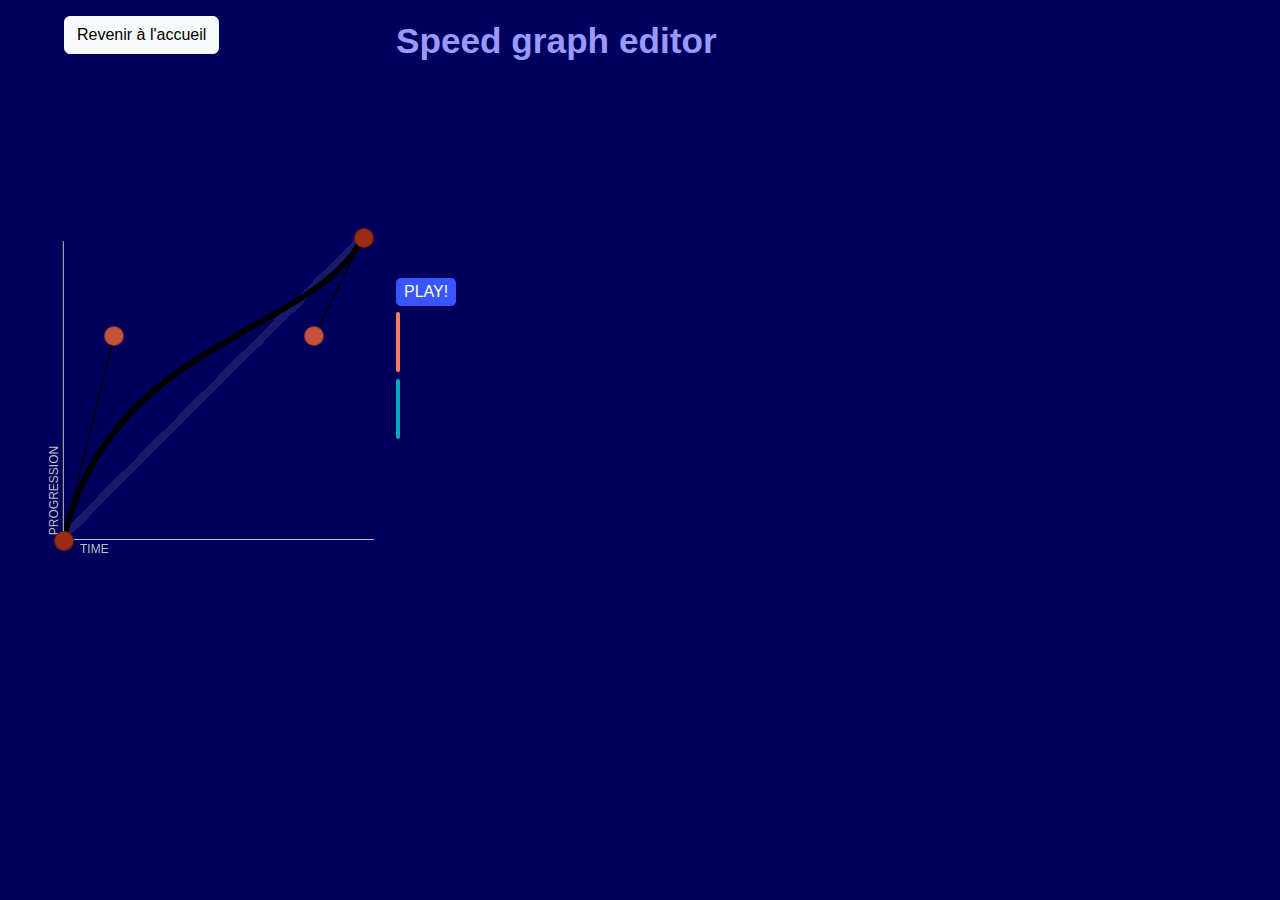
<file: speed.html>
<!DOCTYPE html>
<html>
<head>
<meta charset="utf-8" />
<meta name="viewport" content="width=device-width,initial-scale=1.0" />
<title>Speed</title>

<link rel="stylesheet" href="styles.css">

<style>
  

    canvas#current{
        position: absolute;
        top: 20%; /* Position initiale au centre de l'écran */
        left: 0;
        width: 4px; /* Largeur du bâton */
        height: 60px; /* Hauteur du bâton */
        transform-origin: top;
    }
    
    canvas#compare{
        position: absolute;
        top: 50%; /* Position initiale au centre de l'écran */
        left: 0;
        width: 4px; /* Largeur du bâton */
        height: 60px; /* Hauteur du bâton */
        transform-origin: top;
    }


    .debug {
        position: absolute;
        top: 0;
        left: 0;
    }

    .debug d {
        position: absolute;
        width: 2px; /* Largeur du bâton */
        height: 60px; /* Hauteur du bâton */
        background-color: #c3533c;
        opacity:40%; 
        border-radius: 2px; /* Coins arrondis */
        transform-origin: top;
        top: 50%; /* Alignement vertical au centre de l'élément parent */
        transform: translateY(-50%); /* Décalage de moitié de la hauteur pour l'aligner correctement */
    }


    .debug2 {
        position: absolute;
        top: 0;
        left: 0;
    }

    .debug2 d {
        position: absolute;
        width: 2px; /* Largeur du bâton */
        height: 60px; /* Hauteur du bâton */
        background-color: #0ab; 
        opacity: 40%;
        border-radius: 2px; /* Coins arrondis */
        transform-origin: top;
        top: 20%; /* Alignement vertical au centre de l'élément parent */
        transform: translateY(-50%); /* Décalage de moitié de la hauteur pour l'aligner correctement */
    }

   
 
</style>
</head>
<body>
    <h1>Speed graph editor </h1>

   

    <section id="preview">
        
        <h1>

            
            <button id="go">play!</button>
        </h1>
    
        <canvas id="current" width="60" height="60"></canvas>
        <canvas id="compare" width="60" height="60"></canvas>
    </section>
    

<div id="curve-display">
    <a href="index.html" class="btn btn-light ">Revenir à l'accueil</a>
	<div class="coordinate-plane">
		<span class="control-point" id="P0"></span>
		<button class="control-point" id="P1" style="left:50px; top: 250px;"></button>
		<button class="control-point" id="P2" style="left:250px; top: 250px;"></button>
		<span class="control-point" id="P3"></span>

		<canvas height="600" width="300" id="curve"></canvas>
		
	</div>
	
</div>


<section id="library">
	<footer></footer>


</section>

<div class="debug"></div>
<div class="debug2"></div>

<script src="./js/chainvas.js"></script>
<script src="./js/environnement.js"></script>
<script src="./js/cubic-bezier.js"></script>
<script src="./js/interaction.js"></script>

<script>
    let currentCanvasElement = document.getElementById('current');
    let debugContainer = document.querySelector('.debug');

    function debug(timestamp) {
        let rect = currentCanvasElement.getBoundingClientRect();
        debugContainer.innerHTML += '<d style="top:' + (rect.top + rect.height / 2) + 'px; left:' + (rect.left + rect.width / 2) + 'px;"></d>';

        window.requestAnimationFrame(debug);
    }

    document.getElementById('go').addEventListener('click', function() {
        // Supprimer les éléments <d> précédents
        debugContainer.innerHTML = '';
        // Démarrer la création des nouveaux éléments <d>
        window.requestAnimationFrame(debug);
    });
</script>
<script>
    let currentCanvasElement2 = document.getElementById('compare');
    let debugContainer2 = document.querySelector('.debug2');

    function debug2(timestamp) {
        let rect = currentCanvasElement2.getBoundingClientRect();
        debugContainer2.innerHTML += '<d style="top:' + (rect.top + rect.height / 2) + 'px; left:' + (rect.left + rect.width / 2) + 'px;"></d>';

        window.requestAnimationFrame(debug2);
    }

    document.getElementById('go').addEventListener('click', function() {
        // Supprimer les éléments <d> précédents
        debugContainer2.innerHTML = '';
        // Démarrer la création des nouveaux éléments <d>
        window.requestAnimationFrame(debug2);
    });
</script>
</body>
</html>
</file>
<file: styles.css>
/**
 * Variables
 */
 * {
	margin: 0;
}

#preview > canvas,
#library > a,
header > p {
	transition: 1s;
}

#importexport > textarea,
code {
	font-family: Consolas, 'Andale Mono', monospace;
}

/**
 * Styles
 */
body {
	display: grid;
	grid-template:
		'curve header header' auto
		'curve preview library' auto
		'curve . .' auto / 300px 480px 1fr;
	gap: 2rem;
	position: relative;
	padding: 1em max(3rem, 5%);
	background: #00005c;
	font-family: 'Hiragino Kaku Gothic Pro', 'Segoe UI', 'Apple Gothic', Tahoma, 'Helvetica Neue', sans-serif;
	line-height: 1.4;
}

h1 {
	font-size: 220%;
	grid-area: header;
	color : #9A99FF
}

a {
	color: #f08;
}

a:hover {
	text-decoration: none;
}

	h1 > a {
		font-size: clamp(1.2rem, 2vw + .75rem, 2.5rem);
		white-space: nowrap;
		color: inherit;
		text-decoration: none;
	}

button, .button {
	padding: .3em .5em;
	border: 0;
	background: #3955FF;
	text-align: center;
	color: white;
	font-size: 50%;
	text-transform: uppercase;
	vertical-align: .25em;
	cursor: pointer;
	border-radius: .3em;
}

button:hover, .button:hover {
	background: #F87C62;
}

button:focus, .button:focus {
	box-shadow: 0 0 1px 1px #3955FF;
}

#copybuttons {
	display: inline-flex;
	vertical-align: middle;
	position: relative;
}

#copybuttons.copyoptions-open {
	width: auto;
}

#copybuttons.copyoptions-open #copy {
	background-color: #f08;
	border-bottom-left-radius: 0;
}

#copybuttons.copyoptions-open #copyoptionstoggle {
	background-color: #a50b5d;
	border-bottom-right-radius: 0;
	box-shadow: none;
}

#copy {
	border-top-right-radius: 0;
	border-bottom-right-radius: 0;
	padding-right: 0.3em;
	display: block;
	
}

#copyoptions {
	position: absolute;
	top: 100%;
	right: 0;
	background-color: #f08;
	padding: 0.2em 0.3em;
	border-radius: .2em 0 .2em .2em;
	overflow: hidden;
	z-index: 2;
	opacity: 0;
	font-size: 0.1em;
	transition: height 0.5s cubic-bezier(.1,.74,.33,.95);
	height: 20px;
	pointer-events: none;
}

#copyoptions > input {
	opacity: 1;
	background-color: #f08;
	margin-bottom: 0.4em;
	margin-top: 0.4em;
	display: block;
	text-transform: none;
	font-size: 0.65em;
	font-weight: 700;
	color: #fff;
	border: 0;
	cursor: pointer;
	padding: 0.2em 0.3em;
	border-radius: 0.2em;
	font-family: monospace;
}

#copyoptions > input:hover {
	background: #a50b5d;
}

#copybuttons.copyoptions-open #copyoptions {
	opacity: 1;
	font-size: 1em;
	height: 125px;
	pointer-events: auto;
}

#copyoptionstoggle {
	border-top-left-radius: 0;
	border-bottom-left-radius: 0;
	padding-left: 0.3em;
	display: block;
}

	#copybuttons:hover #copy,
	#copybuttons:hover #copyoptionstoggle {
		background: #f08;
	}

	#copybuttons #copy:hover,
	#copybuttons #copyoptionstoggle:hover,
	#copybuttons.copyoptions-open:hover #copyoptionstoggle {
		background: #a50b5d;
	}

@keyframes copied {
	0%   { background: #599133; }
	100% { background: #ccc; }
}
#copybuttons.copied #copyoptionstoggle,
#copybuttons.copied #copy {
	animation: 1s copied cubic-bezier(.51,.2,.81,.48);
}

input[type="range"] {
	-webkit-appearance: none;
	overflow: hidden;
	border: 1px solid #ddd;
	background: #eee;
	text-align: center;
	font: inherit;
	border-radius: 99px;
	box-shadow: 1px 1px 3px rgba(0,0,0,.5) inset;
}

	input[type="range"]::-webkit-slider-thumb {
		-webkit-appearance: none;
		background: #f8b;
		height: 13px;
		width: 13px;
		border-radius: 50%;
		box-shadow: -1px -1px 5px rgba(0,0,0,.5) inset,
			-1px -1px 4px 3px #f08 inset,
			1px 1px 3px rgba(0,0,0,.3),
			-199px 0 0 198px rgba(255, 0, 136, .2);
	}

	input[type="range"]:in-range {
		width: 14em;
	}

header {
	grid-area: header;
}

	header > h1 {
		display: flow-root;
	}

#curve-display {
	grid-area: curve;
	justify-self: center;
}

.coordinate-plane {
	position: relative;
	margin-top: 2rem;
}

	.coordinate-plane::before,
	.coordinate-plane::after {
		position: absolute;
		bottom: 25%;
		left: 0;
		width: 100%;
		padding: .3em .5em;
		box-sizing: border-box;
		color: rgba(0,0,0,.6);
		text-transform: uppercase;
		font-size: 75%;
		line-height: 1;
	}

	.coordinate-plane::before {
		content: 'Progression';
		/*bottom : 26%;*/
		border-bottom: 1px solid;
		transform: rotate(-90deg);
		transform-origin: bottom left;
		color : rgb(192, 192, 192);
	
	}


	.coordinate-plane::after {
		content: 'Time';
		border-top: 1px solid;
		margin-bottom: -1.5em;
		color : rgb(192, 192, 192);
		left : 10px;
	}

	.coordinate-plane:hover::before {
		content: 'Progression (' attr(data-progression) '%)';
	}

	.coordinate-plane:hover::after {
		content: 'Time (' attr(data-time) '%)';
	}

#save {
	position: absolute;
	bottom: 90px;
	z-index: 0;
	right: 1em;
	font-size: 1em;
}

.control-point {
	position: absolute;
	z-index: 1;
	height: 20px;
	width: 20px;
	border: 1px solid rgba(0,0,0,.3);
	margin: -10px 0 0 -10px;
	outline: none;
	box-sizing: border-box;
	border-radius: 10px;
}

#P0, #P3 {
	background: #9c2b15;
	pointer-events: none;
}

#P1, #P2 {
	cursor: pointer;
}

#P0 {
	left: 0;
	top: 75%;
}

#P1 {
	background: #c3533c;
}

#P2 {
	background: #c3533c;
}

#P3 {
	left: 100%;
	top: 25%;
}

#P1x, #P1y {
	color: #f08;
}

#P2x, #P2y {
	color: #0ab;
}

canvas#curve {
	background: #f0f0f0;
	background: linear-gradient(-45deg, transparent 49%, rgba(255, 255, 255, 0.1) 49%, rgba(255, 255, 255, 0.1) 51%, transparent 51%) center no-repeat;
	background-size: 100% 50%, 0% 100%, auto;
	background-position: 25%, 0, 0;
	
	-webkit-user-select: none;
	user-select: none;
	
}


section {}

	section > h1 {
		margin-bottom: .2em;
		font-size: 200%;
		font-weight: normal;
	}

	section > h1 + p {
		margin: -.5em 0 1em 0;
		color: gray;
	}

#preview {
	grid-area: preview;
	position: relative;
}

	#preview > canvas {
		display: block;
		position: relative;
		left: 0;
		margin-bottom: .5em;
		width : 10px;
		background: #0ab;
		border-radius: 5px;
	}

	#preview > #current {
		background: #F87C62;
	}

	#preview > .move {
		left: 100%;
		transform: translateX(-100%);
	}

#library {
	grid-area: library;
}

#library > a {
	position: relative;
	float: left;
	width: 100px;
	margin: 0 .8em 1em 0;
	color: #999;
	font-size: 110%;
	text-align: center;
	text-decoration: none;
	cursor: pointer;

}

	#library > a > canvas,
	#library > a > span {
		transition: inherit;
	}

	#library > a > canvas {
		display: block;
		position: relative;
		left: 0;
		background: #e5e5e5;

		border-radius: 5px;
	}

	#library > a:hover > canvas,
	#library > a:focus > canvas {
		background: #ACD0D5;
	}

	#library > a > span {
		display: block;
		overflow: hidden;
		white-space: nowrap;
		text-overflow: ellipsis;
	}

	#library > a:hover > span,
	#library > a:focus > span {
		color: #568C93;
	}

	#library > a > button {
		display: none;
		position: absolute;
		top: -5px;
		right: -5px;
		background: black;
		font-size: 80%;
		border-radius: 50%;
		box-shadow: 1px 1px 8px -1px black;
	}

	#library > a > button:hover {
		background: #f08;
	}

	#library > a:hover > button,
	#library > a:focus > button {
		display: block;
	}

#library > a.selected {
	color: #0ab;
}

		#library > a.selected > canvas {
			background: #0ab;
		}

#library > footer {
	clear: both;
	font-size: 80%;
	color: #444;
}

#importexport {
	position: fixed;
	top: 2em;
	left: 50%;
	z-index: 2;
	width: 500px;
	padding: 1em 2.6em 1em 1em;
	margin-left: -250px;
	background: rgba(0, 0, 0, .7);
	color: white;
	text-align: center;
	border-radius: .8em;
}

#importexport:not([class]) {
	display: none;
}

	#importexport > label {
		display: block;
		font-weight: bold;
		text-shadow: 1px 1px 2px black;
	}

	#importexport > textarea {
		display: block;
		width: 100%;
		height: 20em;
		padding: .8em;
		border: 1px solid black;
		margin: .5em 0;
		background: rgba(255, 255, 255, .85);
		font-size: inherit;
		text-shadow: 0 1px white;
		border-radius: .3em;
		box-shadow: .1em .1em .4em rgba(0,0,0,.5) inset;
	}

	#importexport > button {
		font-size: 120%;
	}

	#importexport > button:not(:hover) {
		background: black;
	}

	#importexport.export > button:first-of-type,
	#importexport.export > label:first-of-type,
	#importexport.import > label:nth-of-type(2) {
		display: none;
	}

body > footer {
	grid-area: footer;
	padding: .5em 0;
	max-width: 100%;
	font-size: 120%;
	color: rgba(0, 0, 0, .1);
	box-sizing: border-box;
}

	body > footer > a {
		font-weight: bold;
	}

	body > footer > a:not(:hover) {
		color: inherit;
	}

	body > footer > a.button {
		padding: .5em .6em;
		color: white;
		text-decoration: none;
		font-size: 65%;
		background: #ddd;
	}

@media (max-width: 1330px){
	body {
		grid-template:
			'curve header'
			'curve preview'
			'curve library' / 300px 1fr;
	}
}

@media (max-width: 1000px){
	body {
		grid-template:
			'header header'
			'curve preview'
			'curve library' / 300px 1fr;
	}

	header {
		text-align: center;
	}

	header > h1 {
		display: flex;
		flex-wrap: wrap;
		justify-content: center;
		align-items: center;
	}
}

@media (max-width: 850px){
	body {
		grid-template:
			'footer'
			'header'
			'curve'
			'preview'
			'library';
		padding: 0 5% 1em;
	}

	h1 > a {
		width: 100%;
	}

	#copybuttons {
		margin-left: auto;
	}
}

@media not all and (max-width: 850px){
	body > footer {
		position: fixed;
		top: 1em;
		right: 100%;
		transform: rotate(-90deg);
		transform-origin: top right;
		white-space: nowrap;
	}
}

@media (max-width: 600px){
	h1 > a {
		letter-spacing: -.05ch;
	}
}

/* Carbon Ads */

#carbonads {
	display: block;
	overflow: hidden;
	margin: 2em auto 0;
	padding: 1em;
	max-width: 360px;
	border: solid 1px hsl(0, 0%, 88%);
	border-radius: 4px;
	background-color: #f4f4f4;
	box-shadow: inset 0 1px #fafafa;
	font-size: 12px;
	line-height: 1.5;
}

#carbonads a {
	color: #4d4d4d;
	text-decoration: none;
	text-shadow: 0 1px #fafafa;
	transition: color .15s ease-in-out;
}

#carbonads a:hover { color: #ff0088; }

	#carbonads span {
		position: relative;
		display: block;
		overflow: hidden;
	}

	.carbon-img {
		float: left;
		margin-right: 1em;
	}

	.carbon-img img { display: block; }

	.carbon-text {
		display: block;
		float: left;
		max-width: calc(100% - 130px - 1em);
		text-align: left;
	}

	.carbon-poweredby {
		position: absolute;
		right: 0;
		bottom: 0;
		display: block;
		font-size: 11px;
	}



    canvas#current{
        position: absolute;
        top: 50%; /* Position initiale au centre de l'écran */
        left: 0;
        width: 10px; /* Largeur du bâton */
        height: 60px; /* Hauteur du bâton */
        transform-origin: top;
    }

  
	.btn {
		--bs-btn-padding-x: 0.75rem;
		--bs-btn-padding-y: 0.375rem;
		--bs-btn-font-family: ;
		--bs-btn-font-size: 1rem;
		--bs-btn-font-weight: 400;
		--bs-btn-line-height: 1.5;
		--bs-btn-color: #212529;
		--bs-btn-bg: transparent;
		--bs-btn-border-width: 1px;
		--bs-btn-border-color: transparent;
		--bs-btn-border-radius: 0.375rem;
		--bs-btn-hover-border-color: transparent;
		--bs-btn-box-shadow: inset 0 1px 0 rgba(255, 255, 255, 0.15), 0 1px 1px rgba(0, 0, 0, 0.075);
		--bs-btn-disabled-opacity: 0.65;
		--bs-btn-focus-box-shadow: 0 0 0 0.25rem rgba(var(--bs-btn-focus-shadow-rgb), .5);
		display: inline-block;
		padding: var(--bs-btn-padding-y) var(--bs-btn-padding-x);
		font-family: var(--bs-btn-font-family);
		font-size: var(--bs-btn-font-size);
		font-weight: var(--bs-btn-font-weight);
		line-height: var(--bs-btn-line-height);
		color: var(--bs-btn-color);
		text-align: center;
		text-decoration: none;
		vertical-align: middle;
		cursor: pointer;
		-webkit-user-select: none;
		   -moz-user-select: none;
				user-select: none;
		border: var(--bs-btn-border-width) solid var(--bs-btn-border-color);
		border-radius: var(--bs-btn-border-radius);
		background-color: var(--bs-btn-bg);
		transition: color 0.15s ease-in-out, background-color 0.15s ease-in-out, border-color 0.15s ease-in-out, box-shadow 0.15s ease-in-out;
	  }
	  @media (prefers-reduced-motion: reduce) {
		.btn {
		  transition: none;
		}
	  }
	  .btn:hover {
		color: var(--bs-btn-hover-color);
		background-color: var(--bs-btn-hover-bg);
		border-color: var(--bs-btn-hover-border-color);
	  }
	  .btn-light {
		--bs-btn-color: #000;
		--bs-btn-bg: #f8f9fa;
		--bs-btn-border-color: #f8f9fa;
		--bs-btn-hover-color: #000;
		--bs-btn-hover-bg: #d3d4d5;
		--bs-btn-hover-border-color: #c6c7c8;
		--bs-btn-focus-shadow-rgb: 211, 212, 213;
		--bs-btn-active-color: #000;
		--bs-btn-active-bg: #c6c7c8;
		--bs-btn-active-border-color: #babbbc;
		--bs-btn-active-shadow: inset 0 3px 5px rgba(0, 0, 0, 0.125);
		--bs-btn-disabled-color: #000;
		--bs-btn-disabled-bg: #f8f9fa;
		--bs-btn-disabled-border-color: #f8f9fa;
	  }
</file>
